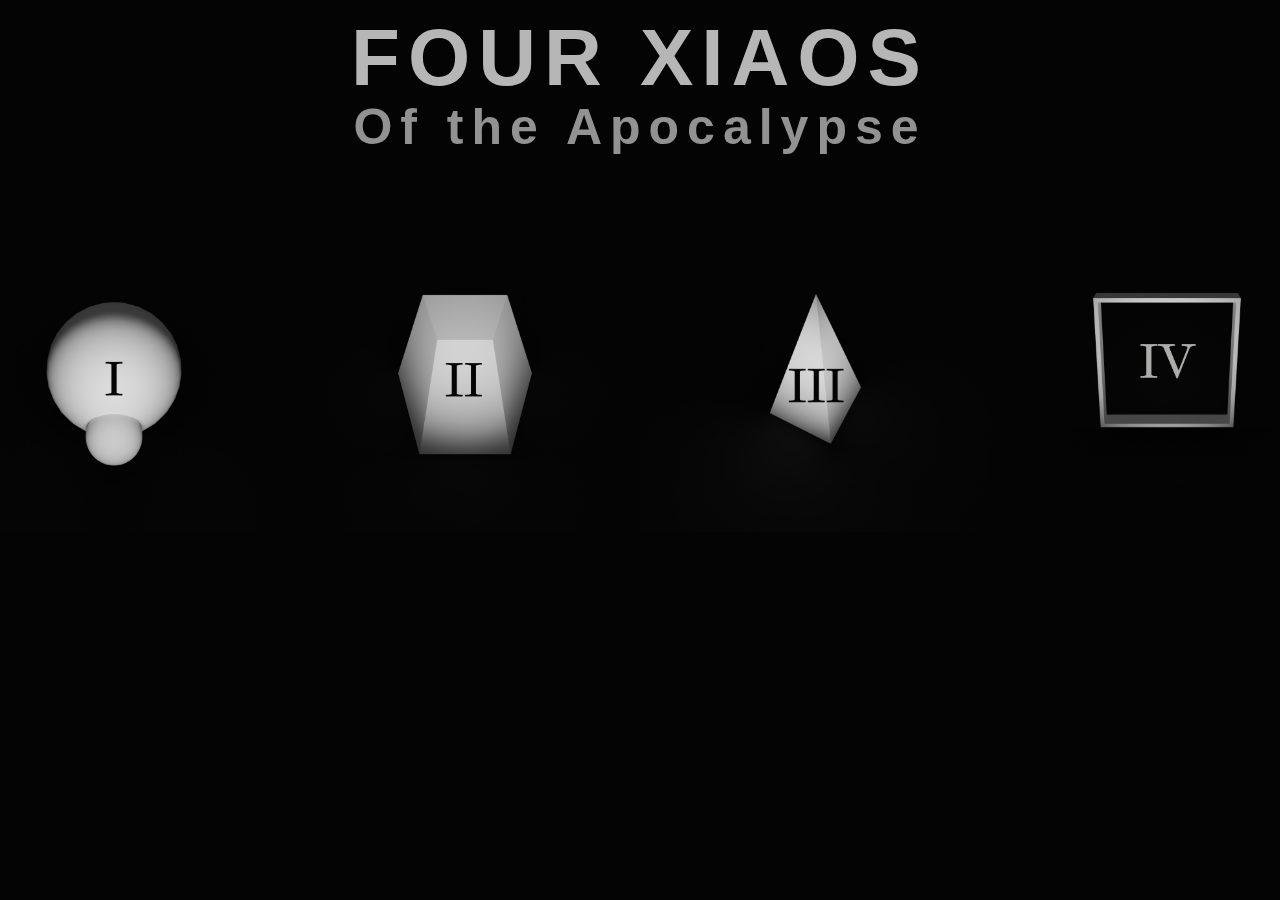
<file: index.html>
<!DOCTYPE html>
<html>
<head>
    <link rel="stylesheet" href="style.css">
    <title>MyProfessorIsAlwaysLate</title>
</head>
<body>
    <h1>FOUR XIAOS</h1>
    <h2>Of the Apocalypse</h2>
    
    <div class="parent">
        <div class="div1">
            <a href="01.html">
                <img src="Assets/Icon_01.png" width="350px" height="350px">
            </a>
        </div>
        <div class="div2">
            <a href="02.html">
                <img src="Assets/Icon_02.png" width="350px" height="350px">
            </a>
        </div>
        <div class="div3">
            <a href="03.html">
                <img src="Assets/Icon_03.png" width="350px" height="350px">
            </a>
        </div>
        <div class="div4">
            <a href="04.html">
                <img src="Assets/Icon_04.png" width="350px" height="350px">
            </a>
        </div>
    </div>
    
</body>
<!-- This website is intended as a joke. Please do not take its contents too seriously ;) -->




</html>
</file>
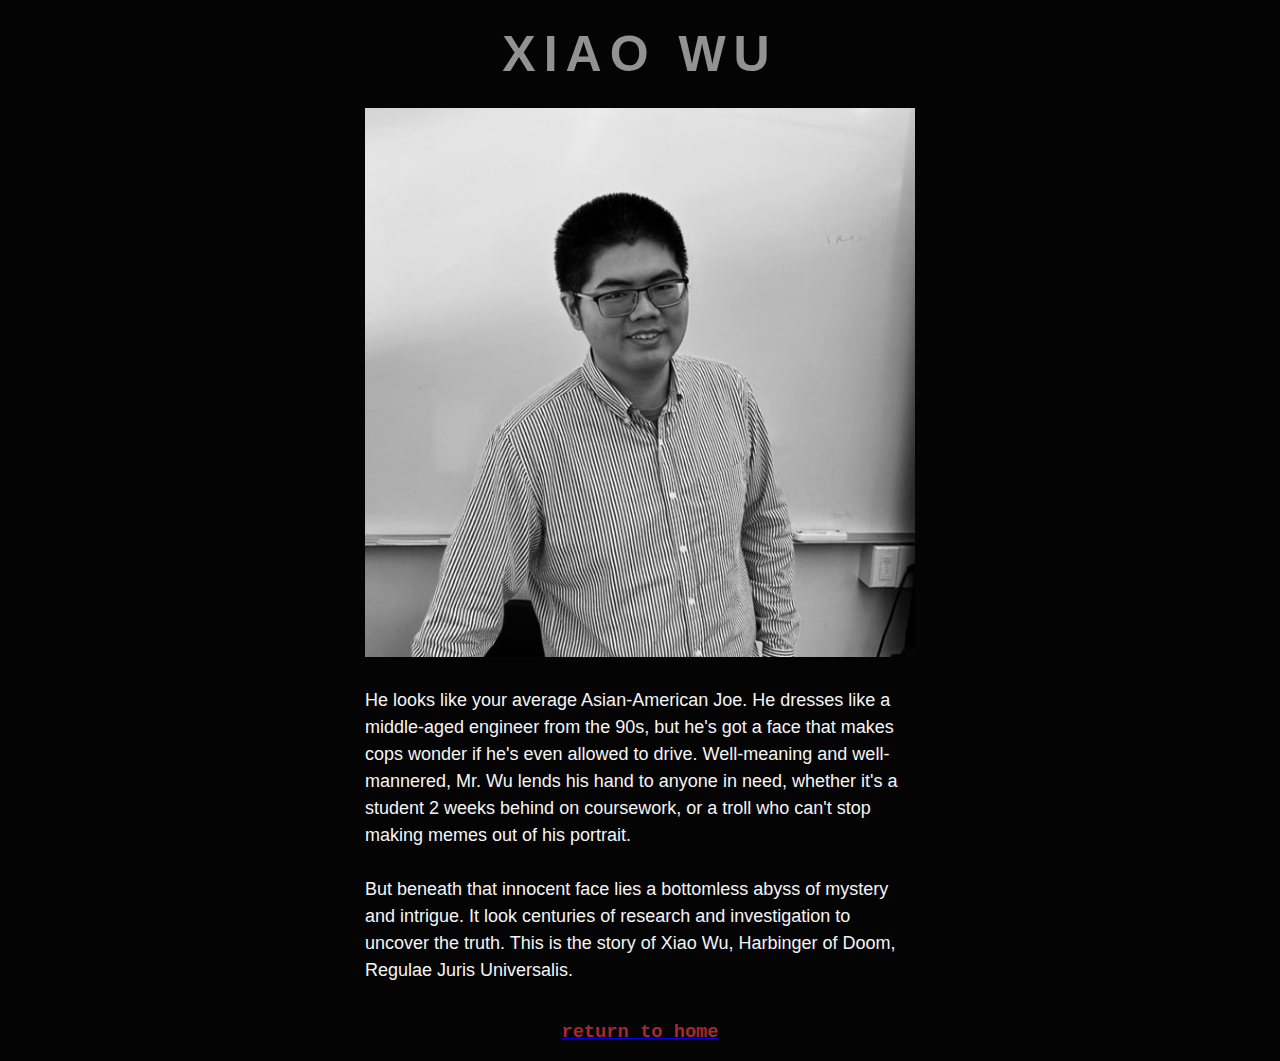
<file: 01.html>
<!DOCTYPE html>
<html>
<head>
    <link rel="stylesheet" href="style.css">
</head>
<body>
    <h2>XIAO WU</h2>
    <div class="description">
        <div class="box_1"></div>
        <!-- IMAGE -->
        <div class="box_2">
            <img src="Assets/xiaowu.png" width="550px">
            
        </div>
        <div class="box_3"></div>
        <div class="box_4"></div>
        <div class="box_5">
            <p>
                He looks like your average Asian-American Joe. He dresses like a middle-aged engineer from the 90s, but he's got a face that makes cops wonder if he's even allowed to drive. 
                Well-meaning and well-mannered, Mr. Wu lends his hand to anyone in need, whether it's a student 2 weeks behind on coursework, or a troll who can't stop making memes out of his portrait.
                <br><br>
                But beneath that innocent face lies a bottomless abyss of mystery and intrigue. It look centuries of research and investigation to uncover the truth.
                This is the story of Xiao Wu, Harbinger of Doom, Regulae Juris Universalis.   
            </p>
            
        </div>


    </div>
    <a href="index.html">
        <h3 style="text-align: center; color: brown; font-family: 'Courier New', Courier, monospace;">return to home</h3>
    </a>


</body>
</html>
</file>
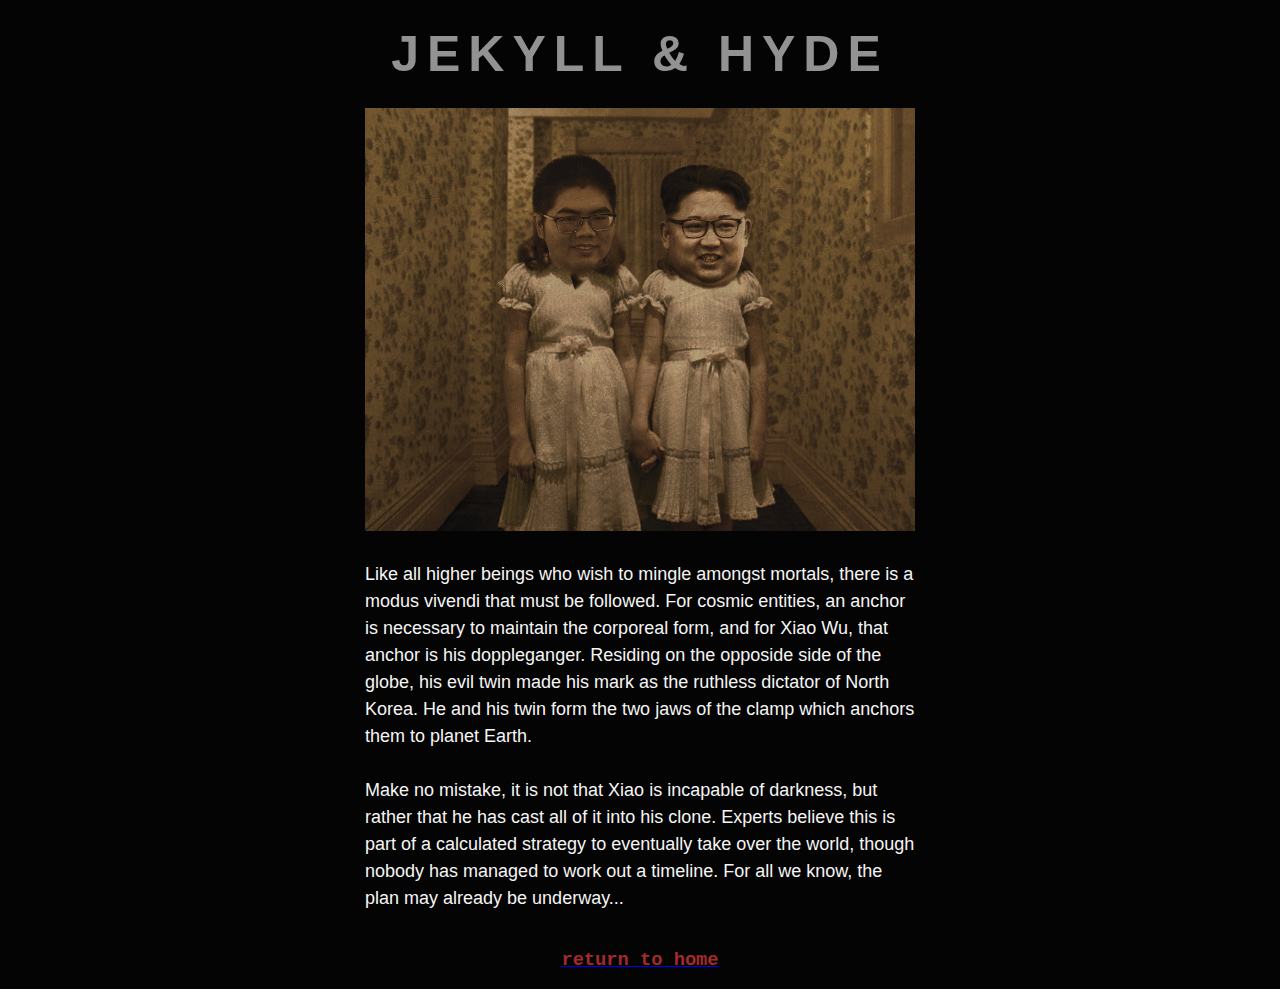
<file: 02.html>
<!DOCTYPE html>
<html>
<head>
    <link rel="stylesheet" href="style.css">
</head>
<body>
    <h2>JEKYLL & HYDE</h2>
    <div class="description">
        <div class="box_1"></div>
        <div class="box_2">
            <img src="Assets/JekyllAndHyde.png" width="550px">
        </div>
        <div class="box_3"></div>
        <div class="box_4"></div>
        <div class="box_5">
            <p>
                Like all higher beings who wish to mingle amongst mortals, there is a modus vivendi that must be followed. 
                For cosmic entities, an anchor is necessary to maintain the corporeal form, and for Xiao Wu, that anchor is his doppleganger. 
                Residing on the opposide side of the globe, his evil twin made his mark as the ruthless dictator of North Korea. 
                He and his twin form the two jaws of the clamp which anchors them to planet Earth. 
                <br><br>
                Make no mistake, it is not that Xiao is incapable of darkness, but rather that he has cast all of it into his clone. 
                Experts believe this is part of a calculated strategy to eventually take over the world, though nobody has managed to work out a timeline.
                For all we know, the plan may already be underway...
            </p>


        </div>
        


    </div>
    <a href="index.html">
        <h3 style="text-align: center; color: brown; font-family: 'Courier New', Courier, monospace;">return to home</h3>
    </a>


</body>



</html>
</file>
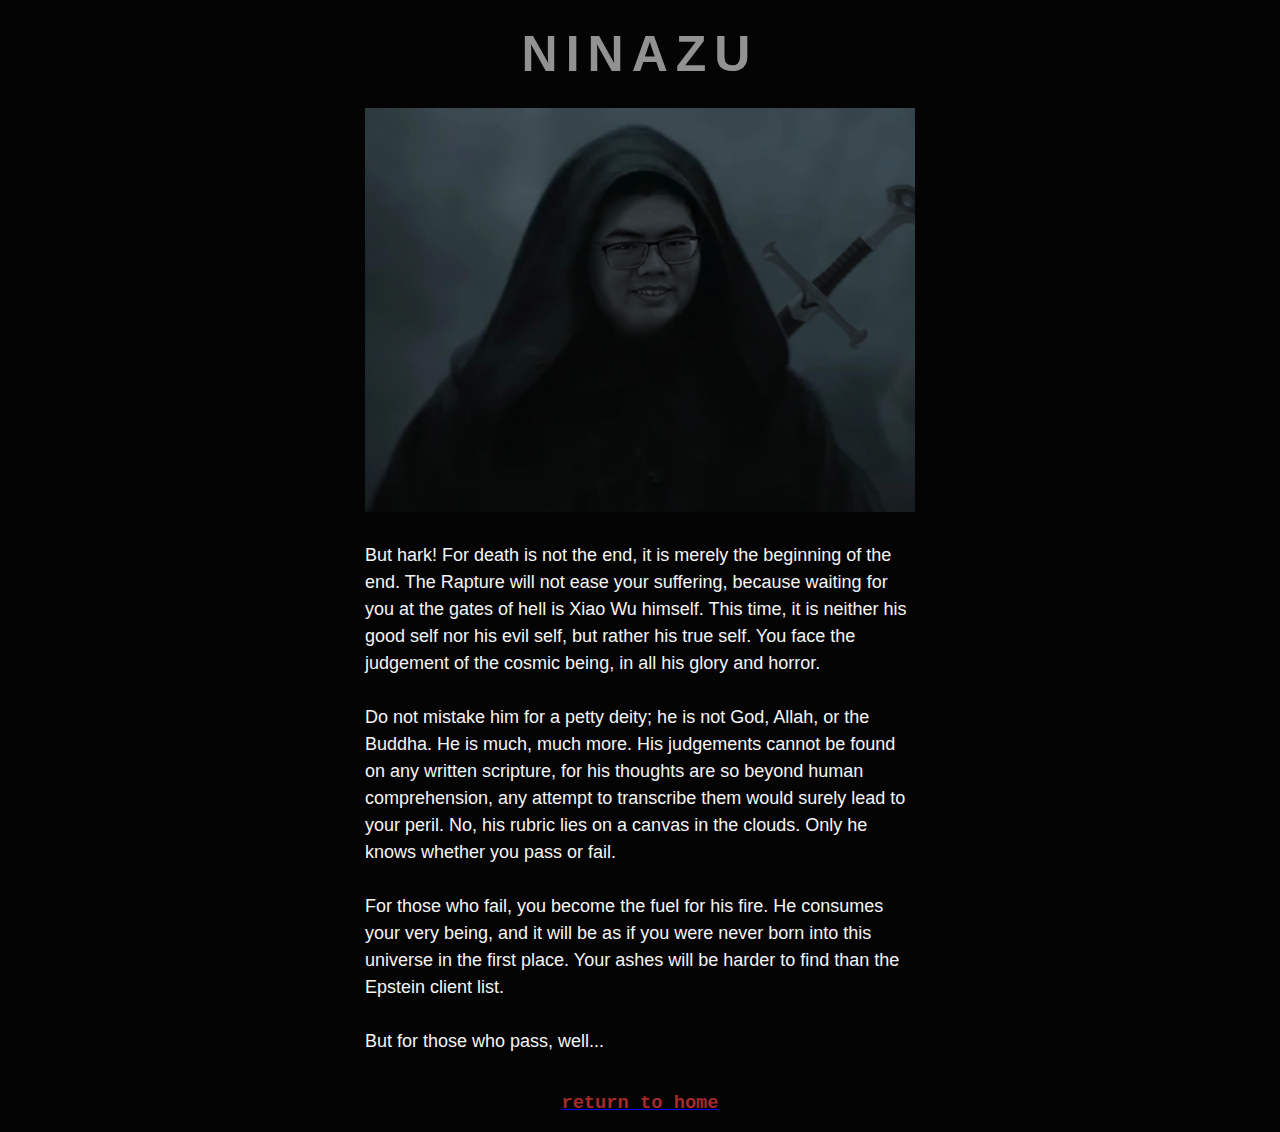
<file: 03.html>
<!DOCTYPE html>
<html>
<head>
    <link rel="stylesheet" href="style.css">
</head>
<body>
    <h2>NINAZU</h2>
    <div class="description">
        <div class="box_1"></div>
        <div class="box_2">
            <img src="Assets/XiaoDeliverer.png" width="550px">
        </div>
        <div class="box_3"></div>
        <div class="box_4"></div>
        <div class="box_5">
            <p>
                But hark! For death is not the end, it is merely the beginning of the end. The Rapture will not ease your suffering, 
                because waiting for you at the gates of hell is Xiao Wu himself. This time, it is neither his good self nor his evil self, 
                but rather his true self. You face the judgement of the cosmic being, in all his glory and horror. 
                <br><br>
                Do not mistake him for a petty deity; he is not God, Allah, or the Buddha. He is much, much more. 
                His judgements cannot be found on any written scripture, for his thoughts are so beyond human comprehension, any attempt to 
                transcribe them would surely lead to your peril. No, his rubric lies on a canvas in the clouds. 
                Only he knows whether you pass or fail. 
                <br><br>
                For those who fail, you become the fuel for his fire. He consumes your very being, and it will be as if you were never born
                into this universe in the first place. Your ashes will be harder to find than the Epstein client list. 
                <br><br>
                But for those who pass, well...


            </p>
        </div>
    </div>
    <a href="index.html">
        <h3 style="text-align: center; color: brown; font-family: 'Courier New', Courier, monospace;">return to home</h3>
    </a>
</body>



</html>
</file>
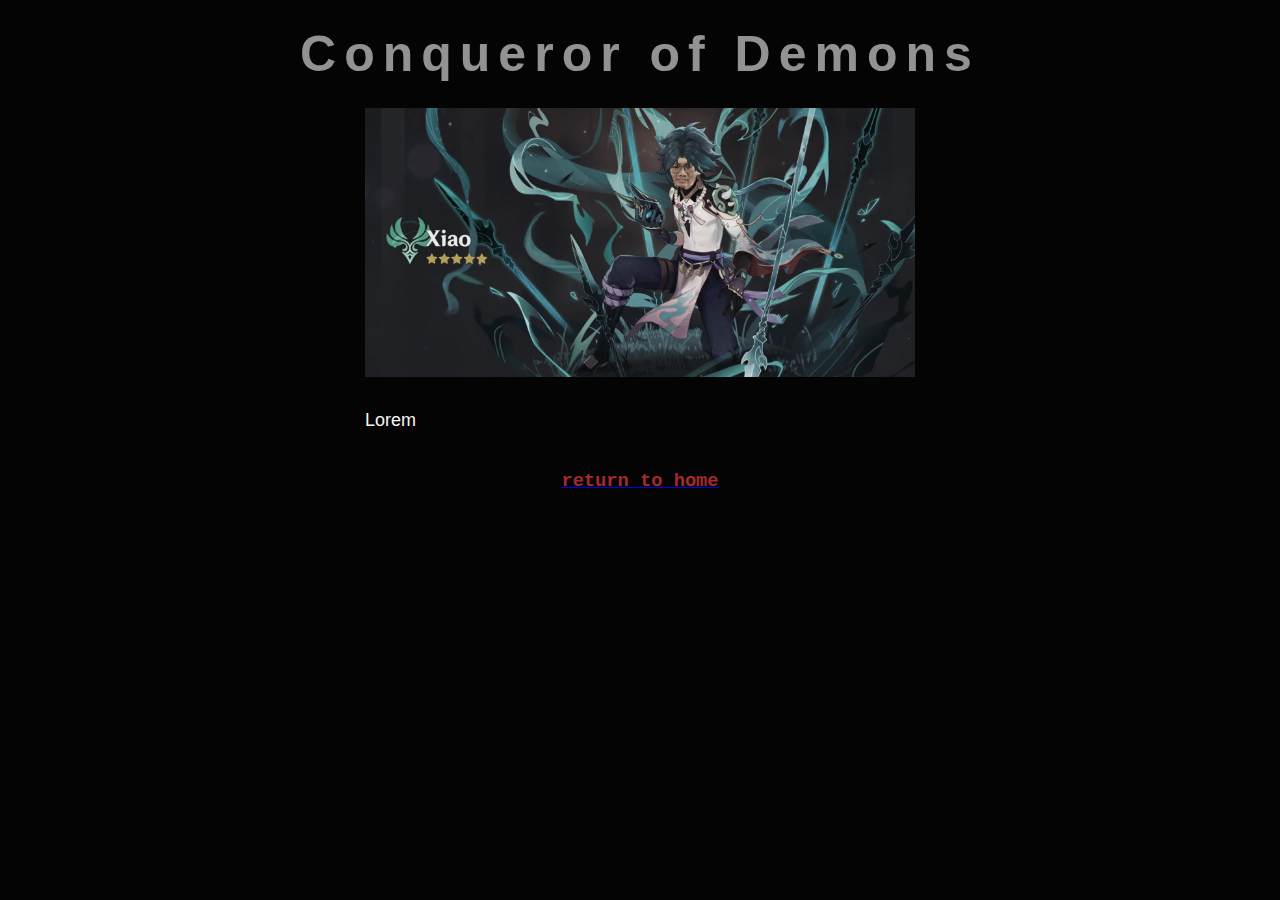
<file: 04.html>
<!DOCTYPE html>
<html>
<head>
    <link rel="stylesheet" href="style.css">
</head>
<body>
    <!-- placeholder title, will replace with image with the Xiao title-->
    <h2>Conqueror of Demons</h2>
    <div class="description">
        <div class="box_1"></div>
        <div class="box_2">
            <img src="Assets/XiaoBanner.png" width="550px">
        </div>
        <div class="box_3"></div>
        <div class="box_4"></div>
        <div class="box_5">
            <p>
                Lorem
            </p> 
        </div>



    </div>
    <a href="index.html">
        <h3 style="text-align: center; color: brown; font-family: 'Courier New', Courier, monospace;">return to home</h3>
    </a>
</body>




</html>
</file>
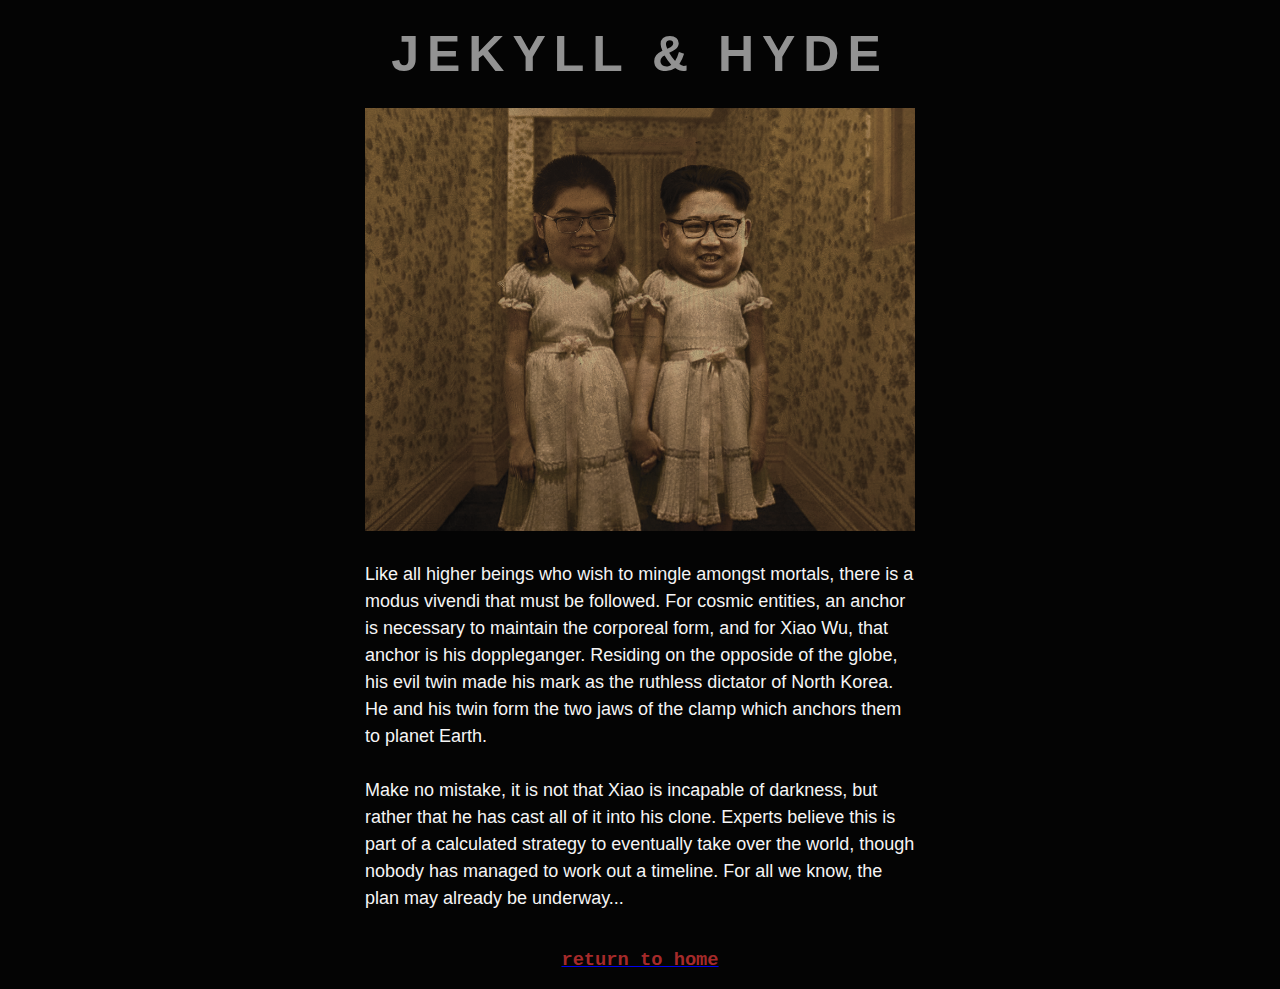
<file: 5_pg_story/02.html>
<!DOCTYPE html>
<html>
<head>
    <link rel="stylesheet" href="style.css">
</head>
<body>
    <h2>JEKYLL & HYDE</h2>
    <div class="description">
        <div class="box_1"></div>
        <div class="box_2">
            <img src="Assets/JekyllAndHyde.png" width="550px">
        </div>
        <div class="box_3"></div>
        <div class="box_4"></div>
        <div class="box_5">
            <p>
                Like all higher beings who wish to mingle amongst mortals, there is a modus vivendi that must be followed. 
                For cosmic entities, an anchor is necessary to maintain the corporeal form, and for Xiao Wu, that anchor is his doppleganger. 
                Residing on the opposide of the globe, his evil twin made his mark as the ruthless dictator of North Korea. 
                He and his twin form the two jaws of the clamp which anchors them to planet Earth. 
                <br><br>
                Make no mistake, it is not that Xiao is incapable of darkness, but rather that he has cast all of it into his clone. 
                Experts believe this is part of a calculated strategy to eventually take over the world, though nobody has managed to work out a timeline.
                For all we know, the plan may already be underway...
            </p>


        </div>
        


    </div>
    <a href="index.html">
        <h3 style="text-align: center; color: brown; font-family: 'Courier New', Courier, monospace;">return to home</h3>
    </a>


</body>



</html>
</file>
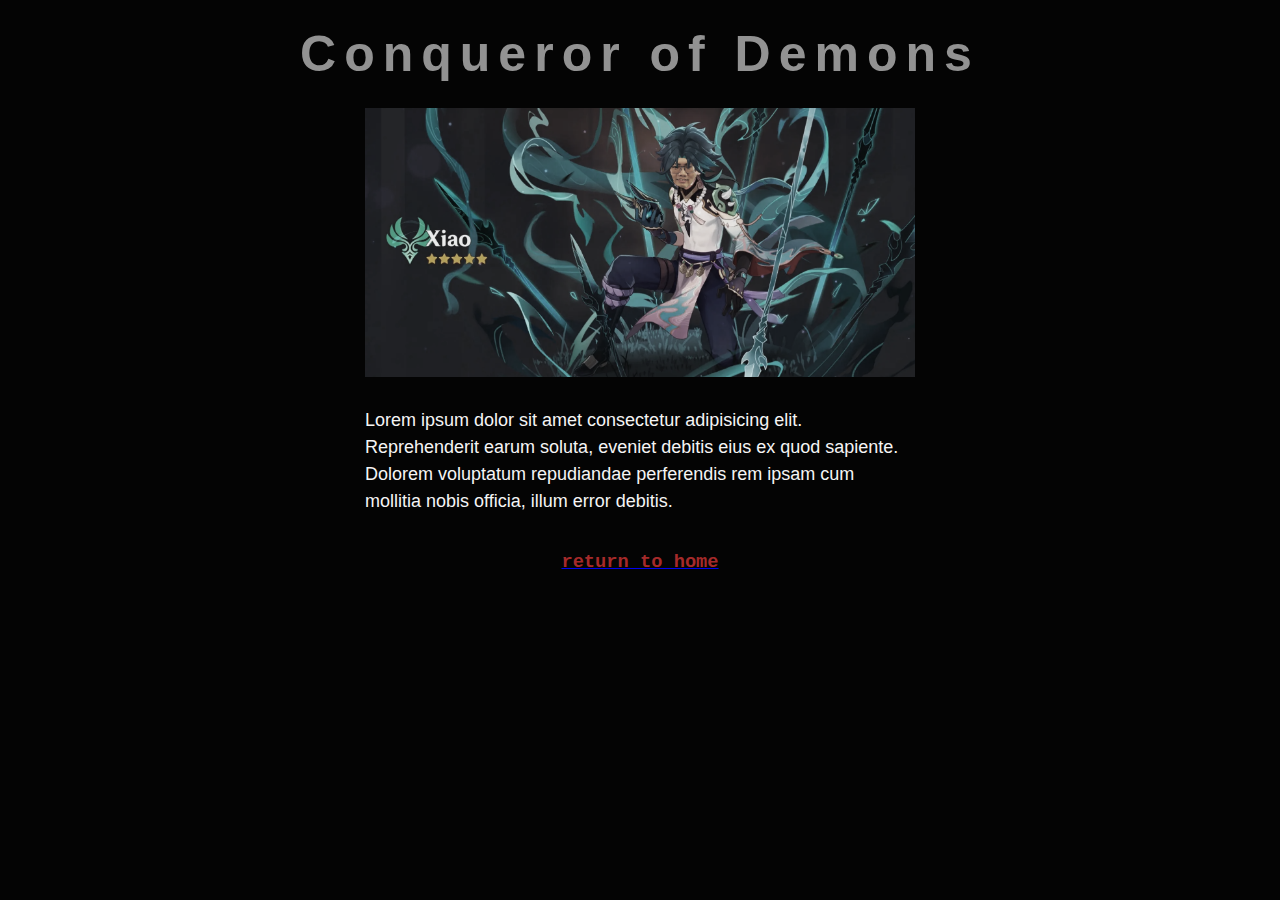
<file: 5_pg_story/04.html>
<!DOCTYPE html>
<html>
<head>
    <link rel="stylesheet" href="style.css">
</head>
<body>
    <!-- placeholder title, will replace with image with the Xiao title-->
    <h2>Conqueror of Demons</h2>
    <div class="description">
        <div class="box_1"></div>
        <div class="box_2">
            <img src="Assets/XiaoBanner.png" width="550px">
        </div>
        <div class="box_3"></div>
        <div class="box_4"></div>
        <div class="box_5">
            <p>
                Lorem ipsum dolor sit amet consectetur adipisicing elit. Reprehenderit earum soluta, eveniet debitis eius ex quod sapiente. Dolorem voluptatum repudiandae perferendis rem ipsam cum mollitia nobis officia, illum error debitis.
            </p>
        </div>



    </div>
    <a href="index.html">
        <h3 style="text-align: center; color: brown; font-family: 'Courier New', Courier, monospace;">return to home</h3>
    </a>
</body>




</html>
</file>
<file: style.css>
body {
    background-color: rgb(04, 04, 04);
}

h1 {
    font-family: Arial, Helvetica, sans-serif;
    font-size: 80px;
    text-align: center;
    line-height: 0.1;
    letter-spacing: 8px;
    color: rgb(182, 182, 182);
}

h2 {
    font-family: Arial, Helvetica, sans-serif;
    font-size: 50px;
    text-align: center;
    line-height: 0.5;
    letter-spacing: 8px;
    color: rgb(146, 146, 146);
}

p {
    font-family: Arial, Helvetica, sans-serif;
    font-size: 18px;
    line-height: 1.5;
    color: whitesmoke;

}

/* Homepage Image Grid */
.parent {
    display: grid;
    grid-template-columns: auto auto auto auto;
    grid-template-rows: repeat(1, 1fr);
    gap: 1px;
    place-content: center;
}
    
/* Description Container? */
.description {
    display: grid;
    grid-template-columns: auto 550px auto;
    gap: 8px;
    place-content: center;
}
</file>
<file: 5_pg_story/style.css>
body {
    background-color: rgb(04, 04, 04);
}

h1 {
    font-family: Arial, Helvetica, sans-serif;
    font-size: 80px;
    text-align: center;
    line-height: 0.1;
    letter-spacing: 8px;
    color: rgb(182, 182, 182);
}

h2 {
    font-family: Arial, Helvetica, sans-serif;
    font-size: 50px;
    text-align: center;
    line-height: 0.5;
    letter-spacing: 8px;
    color: rgb(146, 146, 146);
}

p {
    font-family: Arial, Helvetica, sans-serif;
    font-size: 18px;
    line-height: 1.5;
    color: whitesmoke;

}

/* Homepage Image Grid */
.parent {
    display: grid;
    grid-template-columns: auto auto auto auto;
    grid-template-rows: repeat(1, 1fr);
    gap: 1px;
    place-content: center;
}
    
/* Description Container? */
.description {
    display: grid;
    grid-template-columns: auto 550px auto;
    gap: 8px;
    place-content: center;
}
</file>
